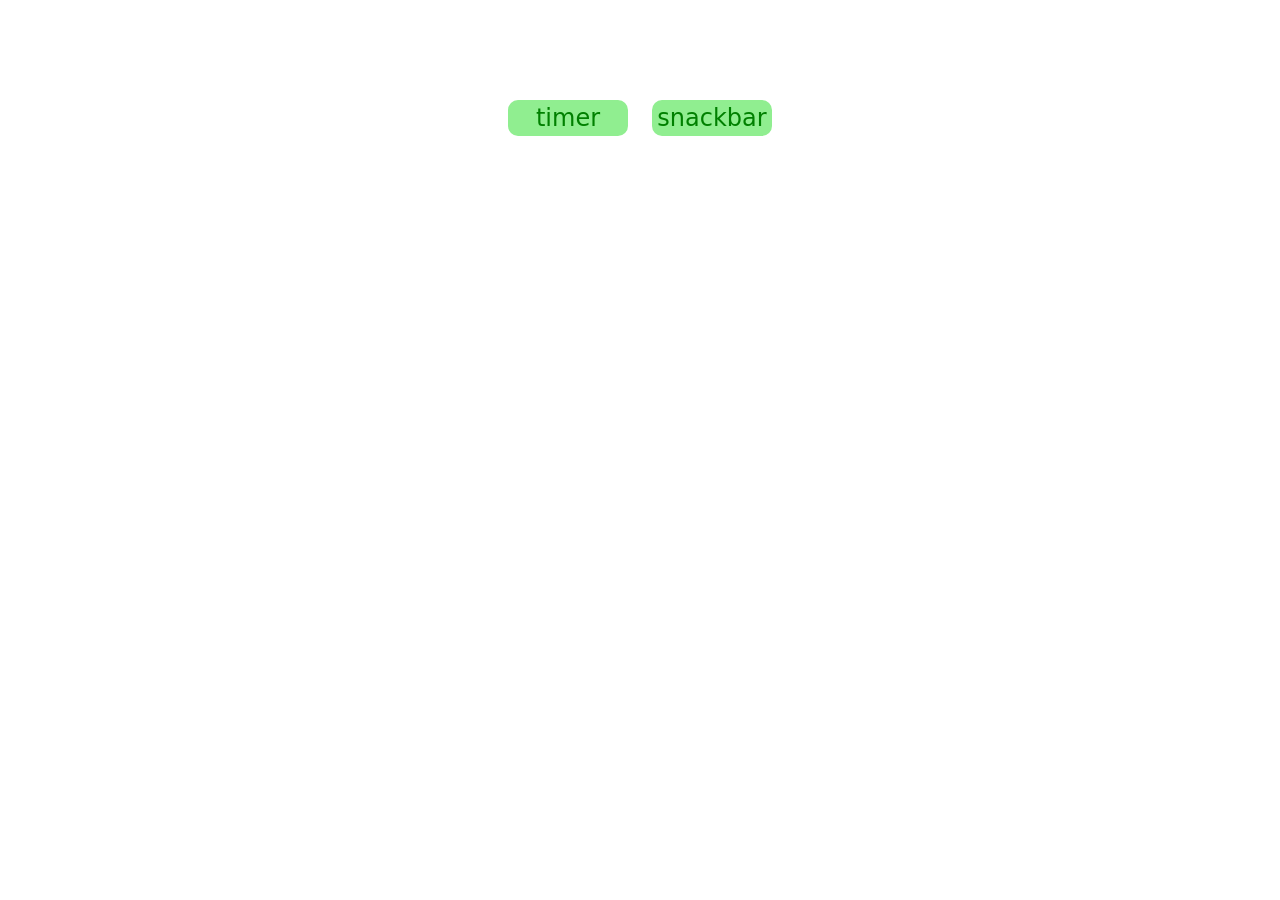
<file: src/index.html>
<!DOCTYPE html>
<html lang="en">
  <head>
    <meta charset="UTF-8" />
    <link rel="icon" type="image/svg+xml" href="/favicon.svg" />
    <meta name="viewport" content="width=device-width, initial-scale=1.0" />
    <title>Vanilla App Template</title>
    <link rel="stylesheet" href="./css/styles.css" />
  </head>
  <body>
    <div class="taskListBlock">
      <ul class="tasklist">
        <li><a href="./1-timer.html">timer</a></li>
        <li><a href="./2-snackbar.html">snackbar</a></li>
      </ul>
    </div>
  </body>
</html>
</file>
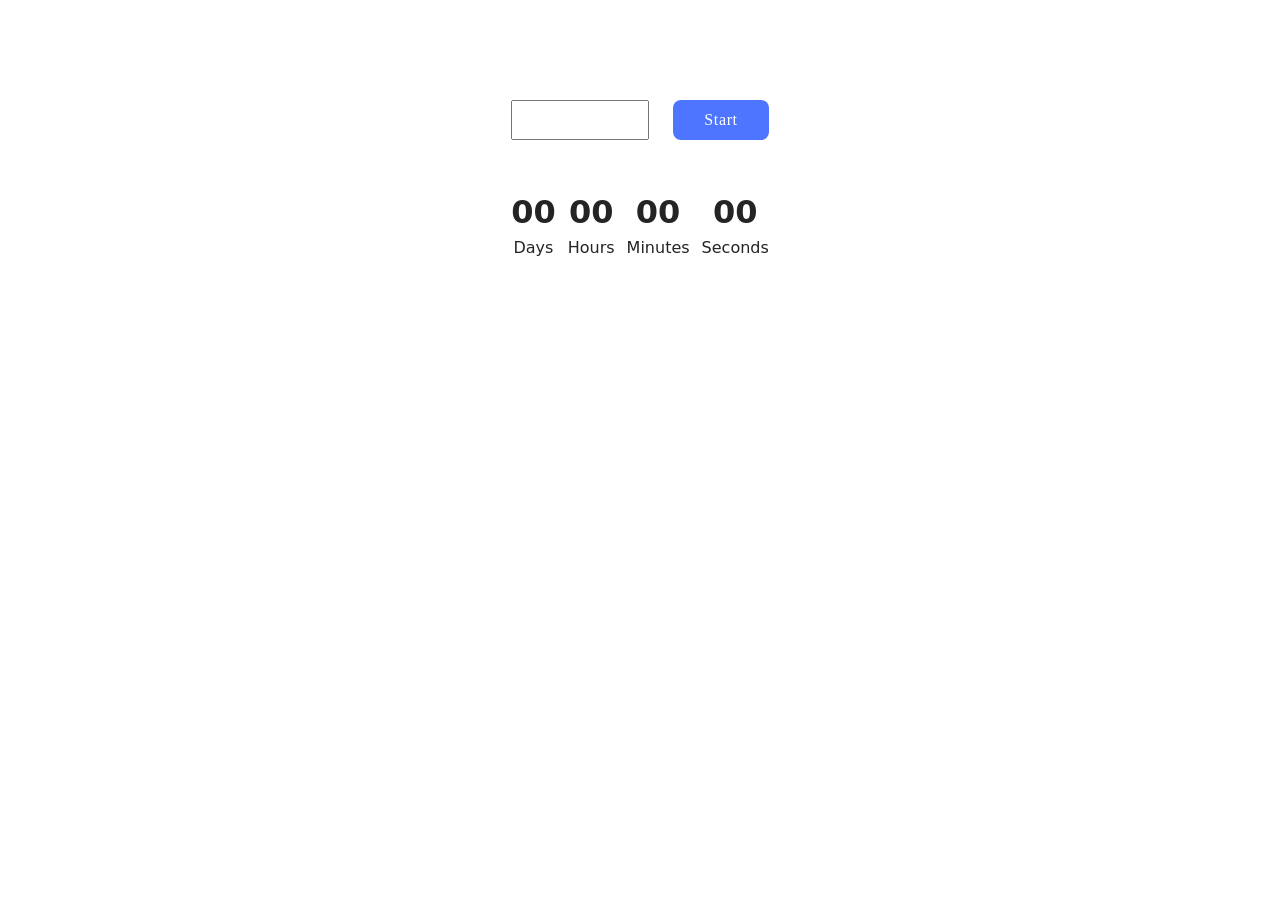
<file: src/1-timer.html>
<!DOCTYPE html>
<html lang="en">
  <head>
    <meta charset="UTF-8" />
    <meta http-equiv="X-UA-Compatible" content="IE=edge" />
    <meta name="viewport" content="width=device-width, initial-scale=1.0" />
    <title>HW01</title>
    <link rel="stylesheet" href="./css/styles.css" />
  </head>
  <body>
    <div class="timer-task">
      <div class="select-and-start">
        <input type="text" id="datetime-picker" />
        <button type="button" data-start>Start</button>
      </div>
      <div class="timer">
        <div class="field">
            <span class="value" data-days>00</span>
            <span class="label">Days</span>
        </div>
        <div class="field">
            <span class="value" data-hours>00</span>
            <span class="label">Hours</span>
        </div>
        <div class="field">
            <span class="value" data-minutes>00</span>
            <span class="label">Minutes</span>
        </div>
        <div class="field">
            <span class="value" data-seconds>00</span>
            <span class="label">Seconds</span>
        </div>
      </div>
    </div>
    <script src="./js/1-timer.js" type="module"></script>
  </body>
</html>
</file>
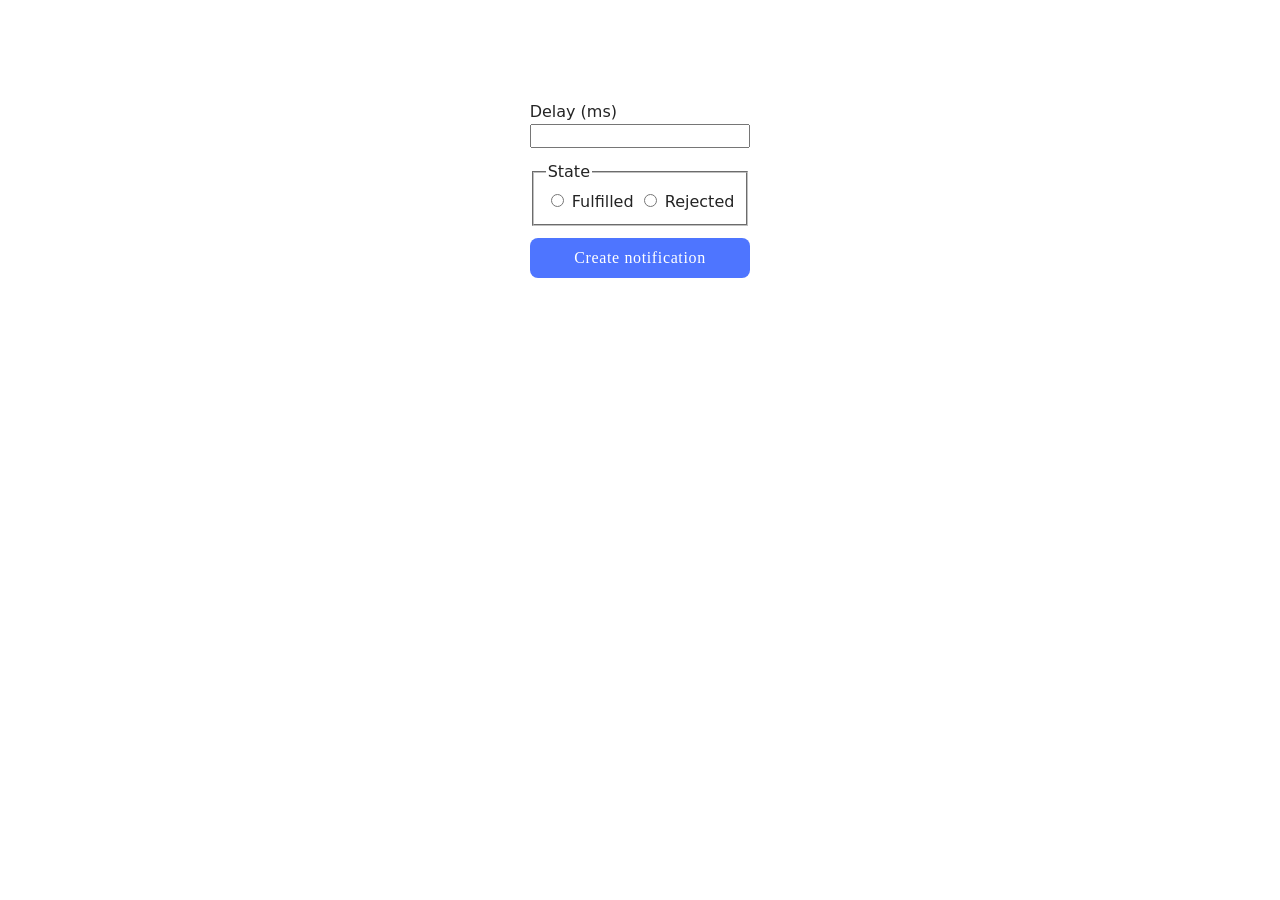
<file: src/2-snackbar.html>
<!DOCTYPE html>
<html lang="en">
  <head>
    <meta charset="UTF-8" />
    <meta http-equiv="X-UA-Compatible" content="IE=edge" />
    <meta name="viewport" content="width=device-width, initial-scale=1.0" />
    <title>HW01</title>
    <link rel="stylesheet" href="./css/styles.css" />
  </head>
  <body>
    <script src="./js/2-snackbar.js" type="module"></script>
    <form class="form">
      <label>
        Delay (ms)
        <input type="number" name="delay" required />
      </label>
    
      <fieldset>
        <legend>State</legend>
        <label>
          <input type="radio" name="state" value="fulfilled" required />
          Fulfilled
        </label>
        <label>
          <input type="radio" name="state" value="rejected" required />
          Rejected
        </label>
      </fieldset>    
      <button type="submit">Create notification</button>
    </form>
  </body>
</html>
</file>
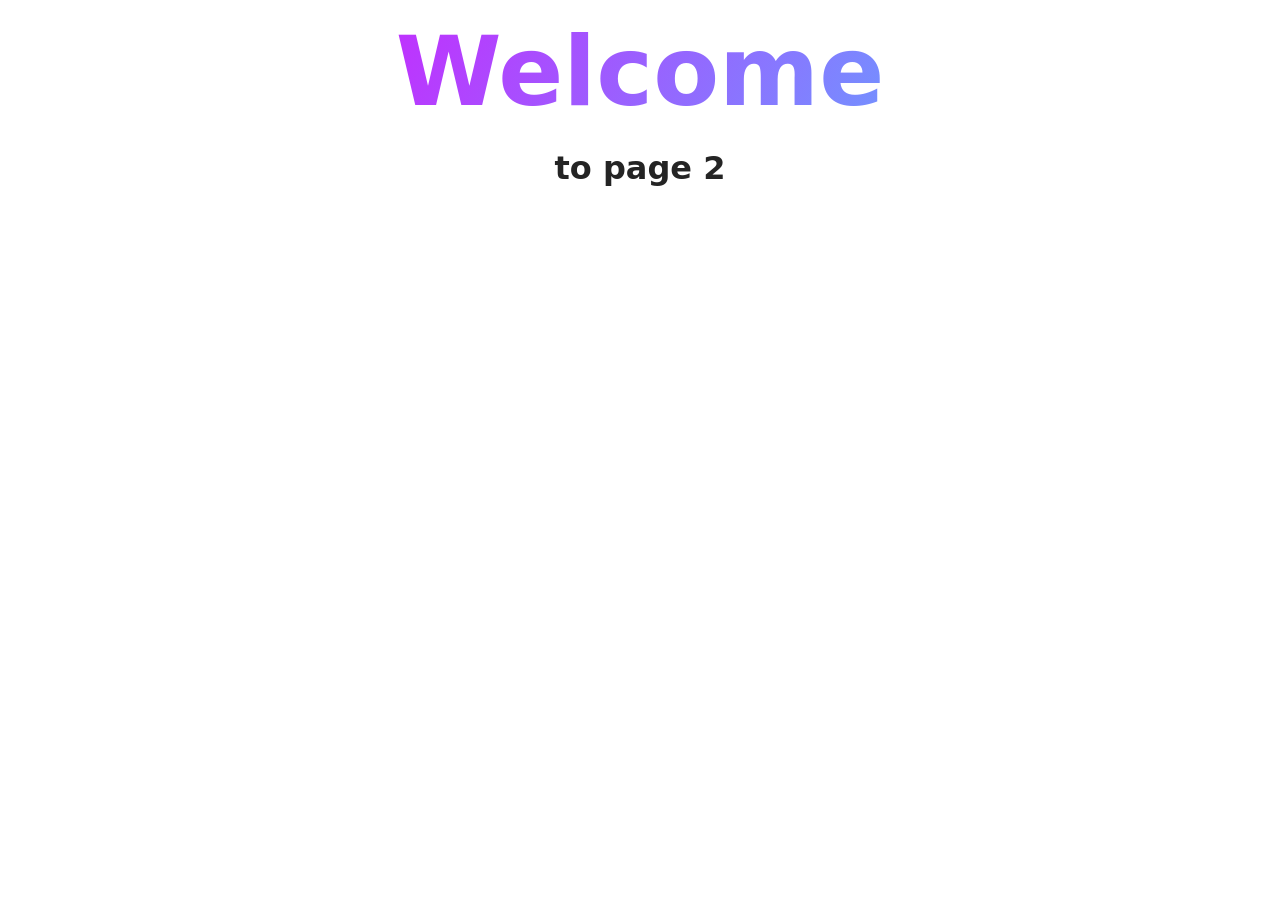
<file: src/page-2.html>
<!DOCTYPE html>
<html lang="en">
  <head>
    <meta charset="UTF-8" />
    <meta http-equiv="X-UA-Compatible" content="IE=edge" />
    <meta name="viewport" content="width=device-width, initial-scale=1.0" />
    <title>Page 2</title>
    <link rel="stylesheet" href="./css/styles.css" />
  </head>
  <body>
    <load
      src="./partials/header.html"
      icon-path="./img/sprite.svg#logo"
      highlight-act="active"
    />

    <main>
      <div class="container">
        <h1 class="main-title">
          <span class="main-title-gradient">Welcome</span> to page 2
        </h1>
        <load src="./partials/back-link.html" />
      </div>
    </main>

    <load src="./partials/footer.html" />
  </body>
</html>
</file>
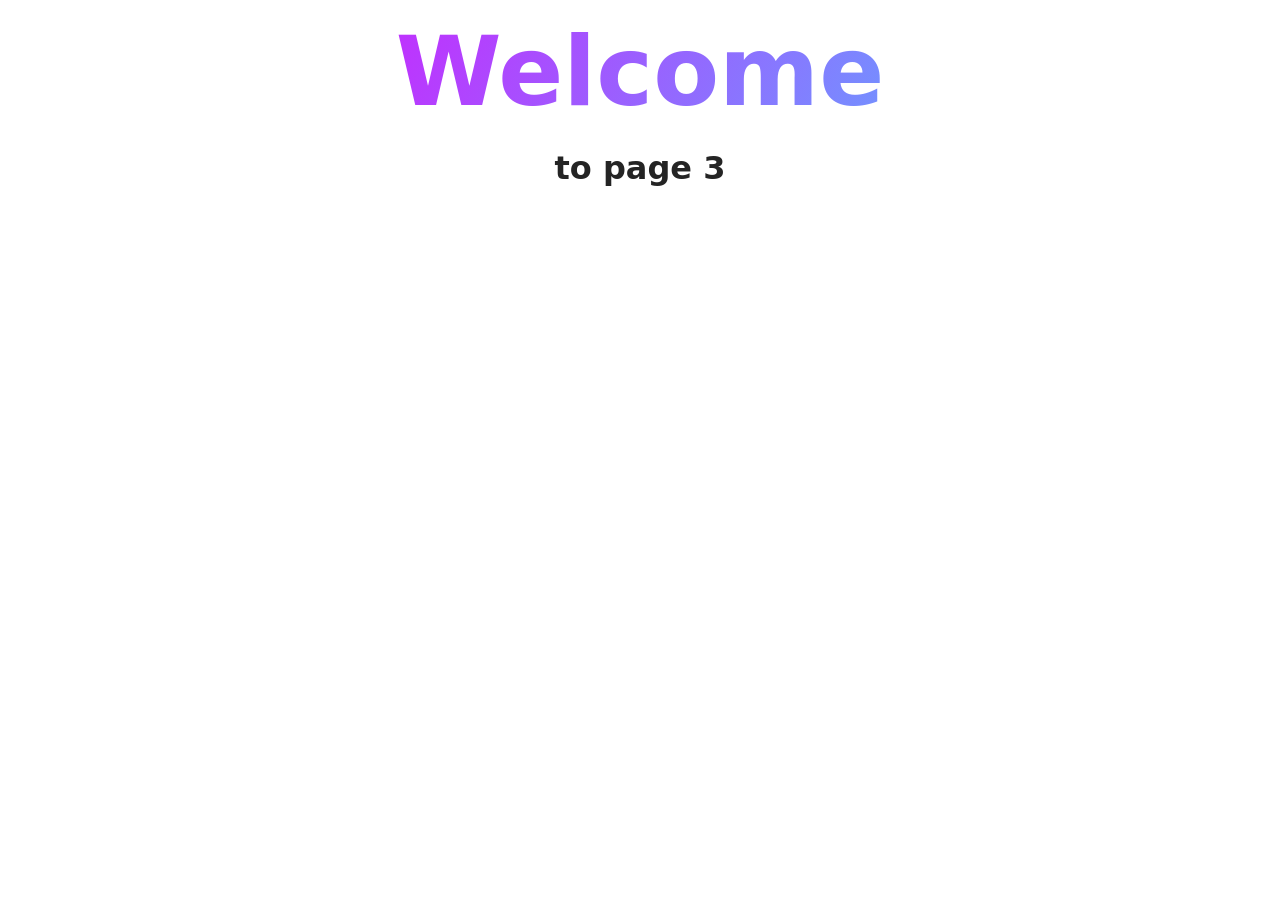
<file: src/page-3.html>
<!DOCTYPE html>
<html lang="en">
  <head>
    <meta charset="UTF-8" />
    <meta http-equiv="X-UA-Compatible" content="IE=edge" />
    <meta name="viewport" content="width=device-width, initial-scale=1.0" />
    <title>Page 3</title>
    <link rel="stylesheet" href="./css/styles.css" />
  </head>
  <body>
    <load
      src="./partials/header.html"
      icon-path="./img/sprite.svg#logo"
      highlight-curr="active"
    />

    <main>
      <div class="container">
        <h1 class="main-title">
          <span class="main-title-gradient">Welcome</span> to page 3
        </h1>
        <load src="./partials/back-link.html" />
      </div>
    </main>

    <load src="./partials/footer.html" />
  </body>
</html>
</file>
<file: src/css/styles.css>
/**
  |============================
  | include css partials with
  | default @import url()
  |============================
*/
/* Common styles */
@import url('./reset.css');
@import url('./base.css');
@import url('./container.css');
@import url('./animations.css');

/* Sections style */
@import url('./header.css');
@import url('./vite-promo.css');
@import url('./badges.css');
@import url('./back-link.css');
@import url('./footer.css');
ul {
  list-style: none;
  padding-left: 0;
  margin: 0;
}



button {
  font-family: Montserrat;
  font-size: 16px;
  font-weight: 500;
  line-height: 24px;
  letter-spacing: 0.04em;
  text-align: center;
  text-underline-position: from-font;
  text-decoration-skip-ink: none;
  color: #FFFFFF;
  width: 96px;
  height: 40px;
  gap: 10px;
  border-radius: 8px;
  opacity: 0px;
  background: #4E75FF;
  border: 0;
}

button:hover {
  background: #6C8CFF;
}

button:disabled {
  background: #4E75FF; 
  opacity: 0.5; 
  cursor: default; 
}

.taskListBlock{
  display: flex;
}

.tasklist {
  display: flex;
  flex-direction: row;
  gap: 24px;
  margin-top: 100px;
  margin-left: auto;
  margin-right: auto;
}

.tasklist > li {
  background-color: lightgreen;
  color: green;
  display: block;
  font-size: 24px;
  width: 120px;
  text-align: center;
  border-radius: 10px;
}

.tasklist > li :hover{
  color: black;
}

.timer-task {
  display: flex;
  align-items: center;
  flex-direction: column;
}

.select-and-start {
  display: flex;
  flex-direction: row;
  gap: 24px;
  margin-top: 100px;
  margin-left: auto;
  margin-right: auto;
  
}

.select-and-start > button {
  display: block;
}

#datetime-picker {
  display: block;
  width: 130px;
  font-size: 16px;
}

.timer {
  margin-top: 48px;
  display: flex;
  flex-direction: row;
  gap: 12px
}

.field {
  display: flex;
  flex-direction: column;
  align-items: center;
}

.value {
  font-size: 32px;
  font-weight: bold;
}

.form {
  display: flex;
  flex-direction: column;
  margin-top: 100px;
  margin-left: auto;
  margin-right: auto;
  gap: 12px;
}

.form > label{
  display: flex;
  flex-direction: column;
}

.form > label > input {
  font-size: 16px;
}

.form > button {
  width: auto;
}
</file>
